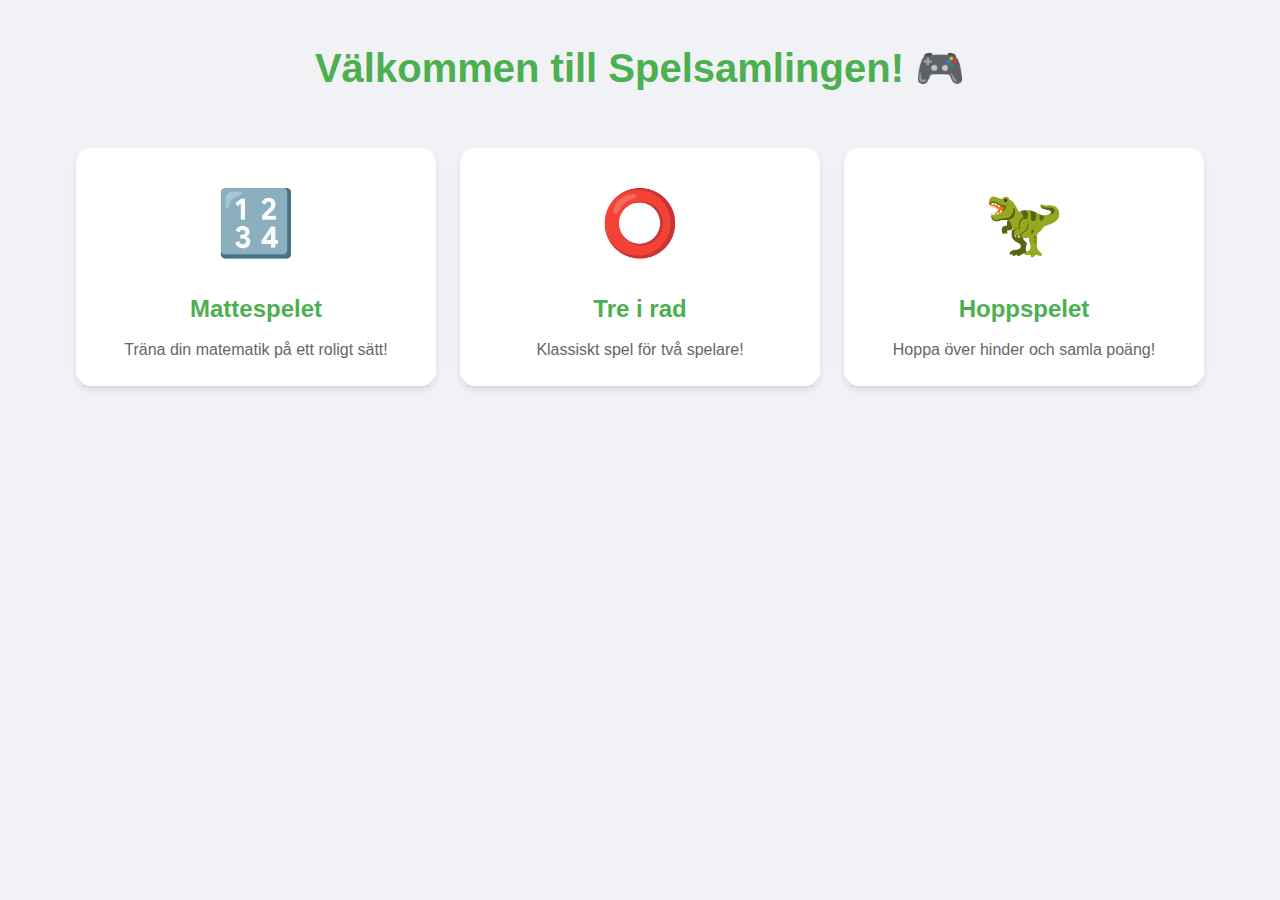
<file: index.html>
<!DOCTYPE html>
<html lang="sv">
<head>
    <meta charset="UTF-8">
    <meta name="viewport" content="width=device-width, initial-scale=1.0">
    <title>Spelsamling</title>
    <link rel="stylesheet" href="styles.css">
</head>
<body>
    <div class="container">
        <div class="splash-screen">
            <h1>Välkommen till Spelsamlingen! 🎮</h1>
            <div class="game-grid">
                <a href="games/math/index.html" class="game-card">
                    <div class="game-icon">🔢</div>
                    <h2>Mattespelet</h2>
                    <p>Träna din matematik på ett roligt sätt!</p>
                </a>
                <a href="games/tictactoe/index.html" class="game-card">
                    <div class="game-icon">⭕</div>
                    <h2>Tre i rad</h2>
                    <p>Klassiskt spel för två spelare!</p>
                </a>
                <a href="games/jumper/index.html" class="game-card">
                    <div class="game-icon">🦖</div>
                    <h2>Hoppspelet</h2>
                    <p>Hoppa över hinder och samla poäng!</p>
                </a>
            </div>
        </div>
    </div>
</body>
</html>
</file>
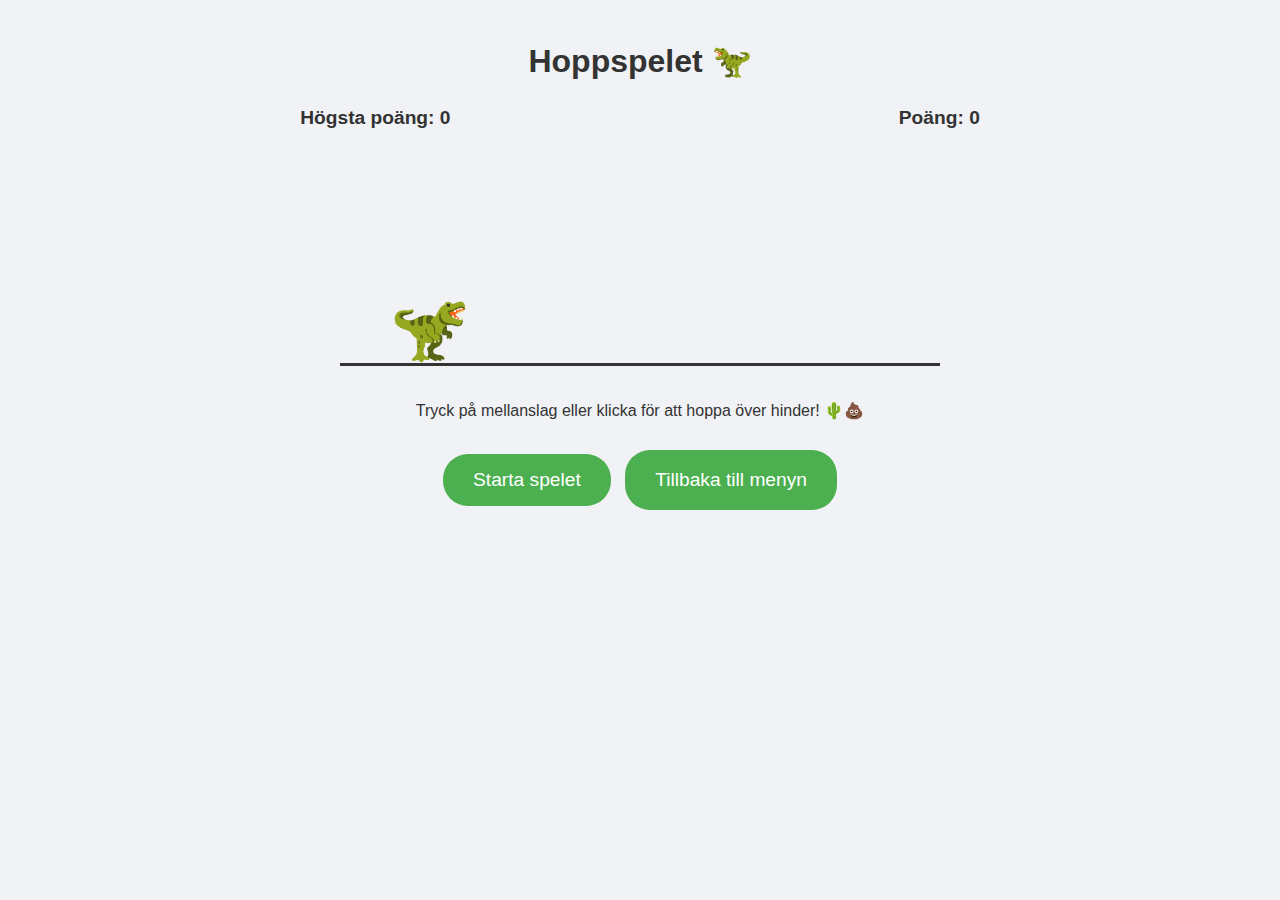
<file: games/jumper/index.html>
<!DOCTYPE html>
<html lang="sv">
<head>
    <meta charset="UTF-8">
    <meta name="viewport" content="width=device-width, initial-scale=1.0">
    <title>Hoppspelet</title>
    <link rel="stylesheet" href="../../styles.css">
    <link rel="stylesheet" href="jumper.css">
</head>
<body>
    <div class="container">
        <div class="game-container">
            <h1>Hoppspelet 🦖</h1>
            <div class="score-container">
                <div class="high-score">Högsta poäng: <span id="highScore">0</span></div>
                <div class="current-score">Poäng: <span id="currentScore">0</span></div>
            </div>
            <div id="game-area">
                <div id="character">🦖</div>
                <div id="obstacles"></div>
            </div>
            <div class="controls">
                <p>Tryck på mellanslag eller klicka för att hoppa över hinder! 🌵💩</p>
                <button id="start-btn" class="primary-btn">Starta spelet</button>
                <a href="../../index.html" class="primary-btn">Tillbaka till menyn</a>
            </div>
        </div>
    </div>
    <script src="jumper.js"></script>
</body>
</html>
</file>
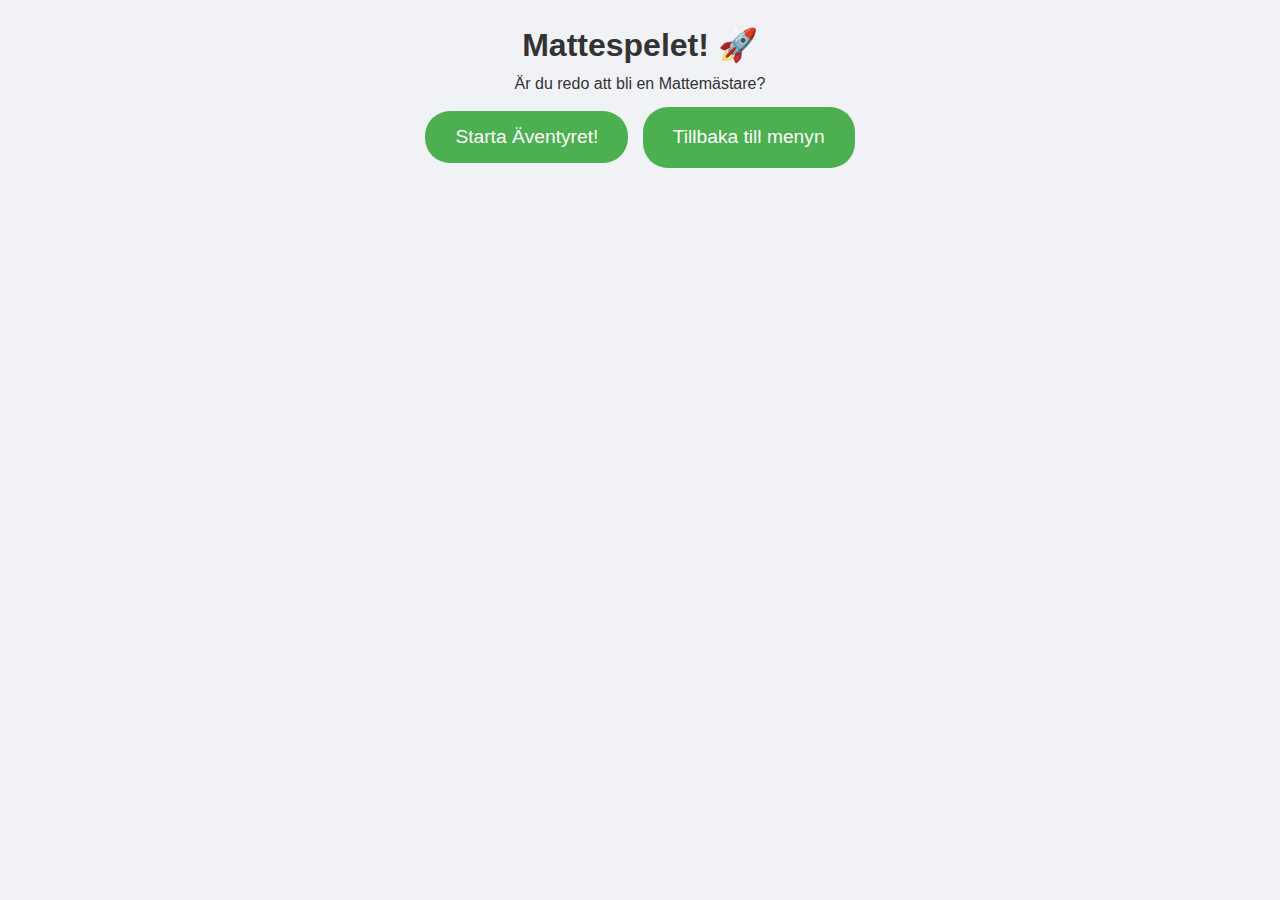
<file: games/math/index.html>
<!DOCTYPE html>
<html lang="sv">
<head>
    <meta charset="UTF-8">
    <meta name="viewport" content="width=device-width, initial-scale=1.0">
    <title>Mattespelet</title>
    <link rel="stylesheet" href="../../styles.css">
</head>
<body>
    <div class="container">
        <div id="welcome-screen" class="screen active">
            <h1>Mattespelet! 🚀</h1>
            <p>Är du redo att bli en Mattemästare?</p>
            <button id="start-btn" class="primary-btn">Starta Äventyret!</button>
            <a href="../../index.html" class="primary-btn">Tillbaka till menyn</a>
        </div>

        <div id="game-screen" class="screen">
            <div class="progress-bar">
                <div id="progress" class="progress"></div>
            </div>
            <div class="score">Poäng: <span id="score">0</span></div>
            <div class="question-container">
                <div id="question" class="question">Laddar...</div>
                <div class="options-container" id="options">
                </div>
            </div>
        </div>

        <div id="result-screen" class="screen">
            <h2>Bra jobbat! 🎉</h2>
            <div class="result-details">
                <p>Din poäng: <span id="final-score">0</span></p>
                <p>Rätta svar: <span id="correct-answers">0</span></p>
            </div>
            <button id="play-again-btn" class="primary-btn">Spela Igen</button>
            <a href="../../index.html" class="primary-btn">Tillbaka till menyn</a>
        </div>
    </div>
    <script src="math.js"></script>
</body>
</html>
</file>
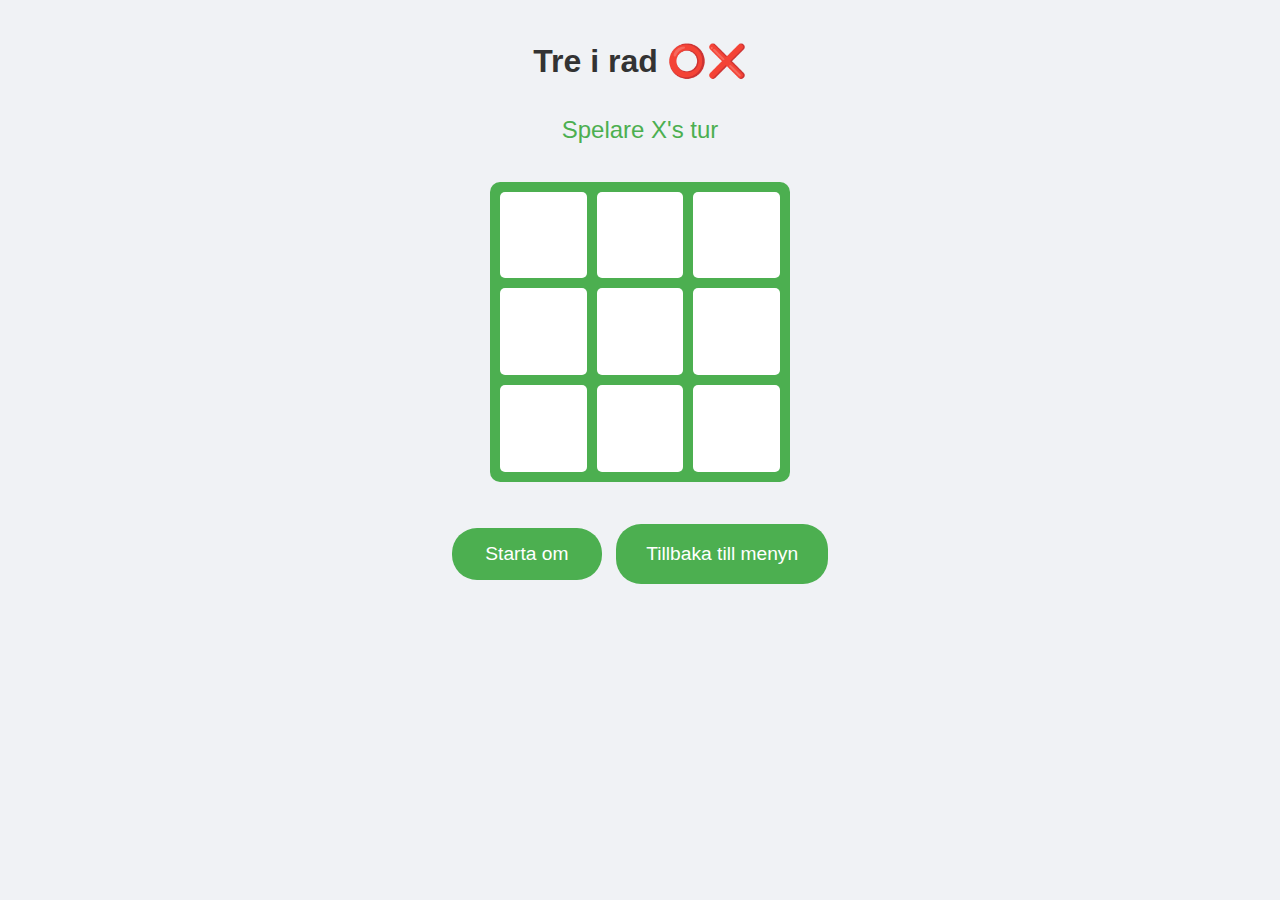
<file: games/tictactoe/index.html>
<!DOCTYPE html>
<html lang="sv">
<head>
    <meta charset="UTF-8">
    <meta name="viewport" content="width=device-width, initial-scale=1.0">
    <title>Tre i rad</title>
    <link rel="stylesheet" href="../../styles.css">
    <link rel="stylesheet" href="tictactoe.css">
</head>
<body>
    <div class="container">
        <div class="game-container">
            <h1>Tre i rad ⭕❌</h1>
            <div id="status" class="status">Spelare X's tur</div>
            <div class="board" id="board">
                <div class="cell" data-cell></div>
                <div class="cell" data-cell></div>
                <div class="cell" data-cell></div>
                <div class="cell" data-cell></div>
                <div class="cell" data-cell></div>
                <div class="cell" data-cell></div>
                <div class="cell" data-cell></div>
                <div class="cell" data-cell></div>
                <div class="cell" data-cell></div>
            </div>
            <button id="restart-btn" class="primary-btn">Starta om</button>
            <a href="../../index.html" class="primary-btn">Tillbaka till menyn</a>
        </div>
    </div>
    <script src="tictactoe.js"></script>
</body>
</html>
</file>
<file: styles.css>
:root {
    --primary-color: #4CAF50;
    --secondary-color: #2196F3;
    --background-color: #f0f2f5;
    --text-color: #333;
    --card-background: #ffffff;
}

* {
    margin: 0;
    padding: 0;
    box-sizing: border-box;
    font-family: 'Arial Rounded MT Bold', Arial, sans-serif;
    -webkit-tap-highlight-color: transparent;
}

body {
    background-color: var(--background-color);
    color: var(--text-color);
    line-height: 1.6;
    min-height: 100vh;
    width: 100%;
    overflow-x: hidden;
}

.container {
    max-width: 1200px;
    margin: 0 auto;
    padding: 20px;
    min-height: 100vh;
}

.splash-screen {
    text-align: center;
    padding: 1rem 0;
}

.splash-screen h1 {
    font-size: clamp(1.8rem, 5vw, 2.5rem);
    color: var(--primary-color);
    margin-bottom: 2rem;
    padding: 0 1rem;
}

.game-grid {
    display: grid;
    grid-template-columns: repeat(auto-fit, minmax(280px, 1fr));
    gap: 1.5rem;
    padding: 1rem;
}

.game-card {
    background: var(--card-background);
    border-radius: 15px;
    padding: 1.5rem;
    text-decoration: none;
    color: var(--text-color);
    transition: transform 0.3s ease, box-shadow 0.3s ease;
    box-shadow: 0 4px 6px rgba(0, 0, 0, 0.1);
    touch-action: manipulation;
}

.game-card:hover, .game-card:active {
    transform: translateY(-5px);
    box-shadow: 0 6px 12px rgba(0, 0, 0, 0.15);
}

.game-icon {
    font-size: clamp(3rem, 8vw, 4rem);
    margin-bottom: 1rem;
}

.game-card h2 {
    font-size: clamp(1.2rem, 4vw, 1.5rem);
    margin-bottom: 0.5rem;
    color: var(--primary-color);
}

.game-card p {
    color: #666;
    font-size: clamp(0.9rem, 3vw, 1rem);
}

/* Game-specific styles */
.screen {
    display: none;
    text-align: center;
    animation: fadeIn 0.5s ease;
}

.screen.active {
    display: block;
}

.primary-btn {
    background-color: var(--primary-color);
    color: white;
    border: none;
    padding: 15px 30px;
    border-radius: 25px;
    font-size: clamp(1rem, 4vw, 1.2rem);
    cursor: pointer;
    transition: transform 0.2s, background-color 0.2s;
    margin: 10px 5px;
    text-decoration: none;
    display: inline-block;
    min-width: 150px;
    touch-action: manipulation;
}

.primary-btn:hover, .primary-btn:active {
    transform: scale(1.05);
    background-color: #45a049;
}

.question-container {
    background: white;
    padding: 20px;
    border-radius: 15px;
    box-shadow: 0 4px 6px rgba(0, 0, 0, 0.1);
    margin: 20px 0;
}

.question {
    font-size: 1.5rem;
    margin-bottom: 20px;
}

.options-container {
    display: grid;
    gap: 10px;
    grid-template-columns: repeat(2, 1fr);
}

.option {
    background: #e9ecef;
    padding: 15px;
    border-radius: 10px;
    cursor: pointer;
    transition: background-color 0.3s;
}

.option:hover {
    background: #dee2e6;
}

.option.correct {
    background: #28a745;
    color: white;
}

.option.wrong {
    background: #dc3545;
    color: white;
}

.progress-bar {
    width: 100%;
    height: 10px;
    background: #e9ecef;
    border-radius: 5px;
    margin: 20px 0;
    overflow: hidden;
}

.progress {
    width: 0%;
    height: 100%;
    background: var(--primary-color);
    transition: width 0.3s ease;
}

.score {
    font-size: 1.2rem;
    font-weight: bold;
    color: var(--primary-color);
}

.result-details {
    background: white;
    padding: 20px;
    border-radius: 15px;
    margin: 20px 0;
    font-size: 1.2rem;
}

@keyframes fadeIn {
    from {
        opacity: 0;
        transform: translateY(20px);
    }
    to {
        opacity: 1;
        transform: translateY(0);
    }
}

/* Mobile Optimizations */
@media (max-width: 480px) {
    .container {
        padding: 10px;
    }
    
    .game-grid {
        gap: 1rem;
        padding: 0.5rem;
    }
    
    .game-card {
        padding: 1rem;
    }
    
    .primary-btn {
        padding: 12px 24px;
        min-width: 120px;
    }
}

/* Prevent text selection during gameplay */
.game-area, .board, .question-container {
    user-select: none;
    -webkit-user-select: none;
}
</file>
<file: games/jumper/jumper.css>
.game-container {
    text-align: center;
    padding: 1rem;
    user-select: none;
    -webkit-user-select: none;
    -webkit-touch-callout: none;
    touch-action: manipulation;
}

.score-container {
    display: flex;
    justify-content: space-around;
    margin: 1rem 0;
    font-size: clamp(1rem, 4vw, 1.2rem);
    font-weight: bold;
    user-select: none;
    -webkit-user-select: none;
}

#game-area {
    width: min(600px, 95vw);
    height: min(200px, 30vh);
    margin: 2rem auto;
    position: relative;
    background: var(--background-color);
    border-bottom: 3px solid var(--text-color);
    overflow: hidden;
    touch-action: none;
    -webkit-tap-highlight-color: transparent;
}

#character {
    width: min(80px, 13vw);
    height: min(80px, 13vw);
    position: absolute;
    bottom: -5px;
    left: min(50px, 8vw);
    font-size: min(4rem, 13vw);
    line-height: 1;
    transform: scaleX(-1);
    transform-origin: center;
    z-index: 2;
    display: flex;
    align-items: center;
    user-select: none;
    -webkit-user-select: none;
    pointer-events: none;
}

.obstacle {
    width: min(20px, 3.5vw);
    height: min(40px, 7vw);
    position: absolute;
    bottom: 0;
    font-size: min(2rem, 7vw);
    line-height: 1;
    z-index: 1;
    user-select: none;
    -webkit-user-select: none;
    pointer-events: none;
}

.controls {
    margin-top: 1.5rem;
    padding: 0 1rem;
}

.controls p {
    margin-bottom: 1rem;
    color: var(--text-color);
    font-size: clamp(0.9rem, 3.5vw, 1rem);
    user-select: none;
    -webkit-user-select: none;
}

.game-controls {
    display: flex;
    flex-direction: column;
    align-items: center;
    gap: 1rem;
}

.jump {
    animation: jump 0.7s cubic-bezier(0.35, 0, 0.25, 1);
}

@keyframes jump {
    0% { transform: translateY(0) scaleX(-1); }
    40% { transform: translateY(-70px) scaleX(-1); }
    60% { transform: translateY(-70px) scaleX(-1); }
    100% { transform: translateY(0) scaleX(-1); }
}

.run-animation {
    animation: run 2s linear;
}

@keyframes run {
    from { right: -20px; }
    to { right: 100%; }
}

.game-over {
    animation: shake 0.5s linear;
}

@keyframes shake {
    0%, 100% { transform: rotate(0deg) scaleX(-1); }
    25% { transform: rotate(-5deg) scaleX(-1); }
    75% { transform: rotate(5deg) scaleX(-1); }
}

@media (max-width: 480px) {
    .game-container {
        padding: 0.5rem;
    }
    
    .controls {
        margin-top: 1rem;
    }
    
    .score-container {
        margin: 0.5rem 0;
    }
}
</file>
<file: games/tictactoe/tictactoe.css>
.game-container {
    text-align: center;
    padding: 1rem;
}

.status {
    font-size: clamp(1.2rem, 4vw, 1.5rem);
    margin: 1.5rem 0;
    color: var(--primary-color);
}

.board {
    display: grid;
    grid-template-columns: repeat(3, 1fr);
    gap: 10px;
    margin: 2rem auto;
    max-width: min(300px, 80vw);
    background: var(--primary-color);
    padding: 10px;
    border-radius: 10px;
    touch-action: manipulation;
}

.cell {
    background: white;
    aspect-ratio: 1;
    display: flex;
    align-items: center;
    justify-content: center;
    font-size: clamp(2rem, 8vw, 2.5rem);
    cursor: pointer;
    border-radius: 5px;
    transition: background-color 0.2s;
    touch-action: manipulation;
}

.cell:hover {
    background: #f0f0f0;
}

.cell.x {
    color: #e74c3c;
}

.cell.o {
    color: #3498db;
}

.winning {
    background: #2ecc71 !important;
    color: white !important;
}

.game-controls {
    display: flex;
    flex-direction: column;
    align-items: center;
    gap: 1rem;
    margin-top: 2rem;
}

@media (max-width: 480px) {
    .game-container {
        padding: 0.5rem;
    }
    
    .board {
        gap: 5px;
        padding: 5px;
    }
}
</file>
